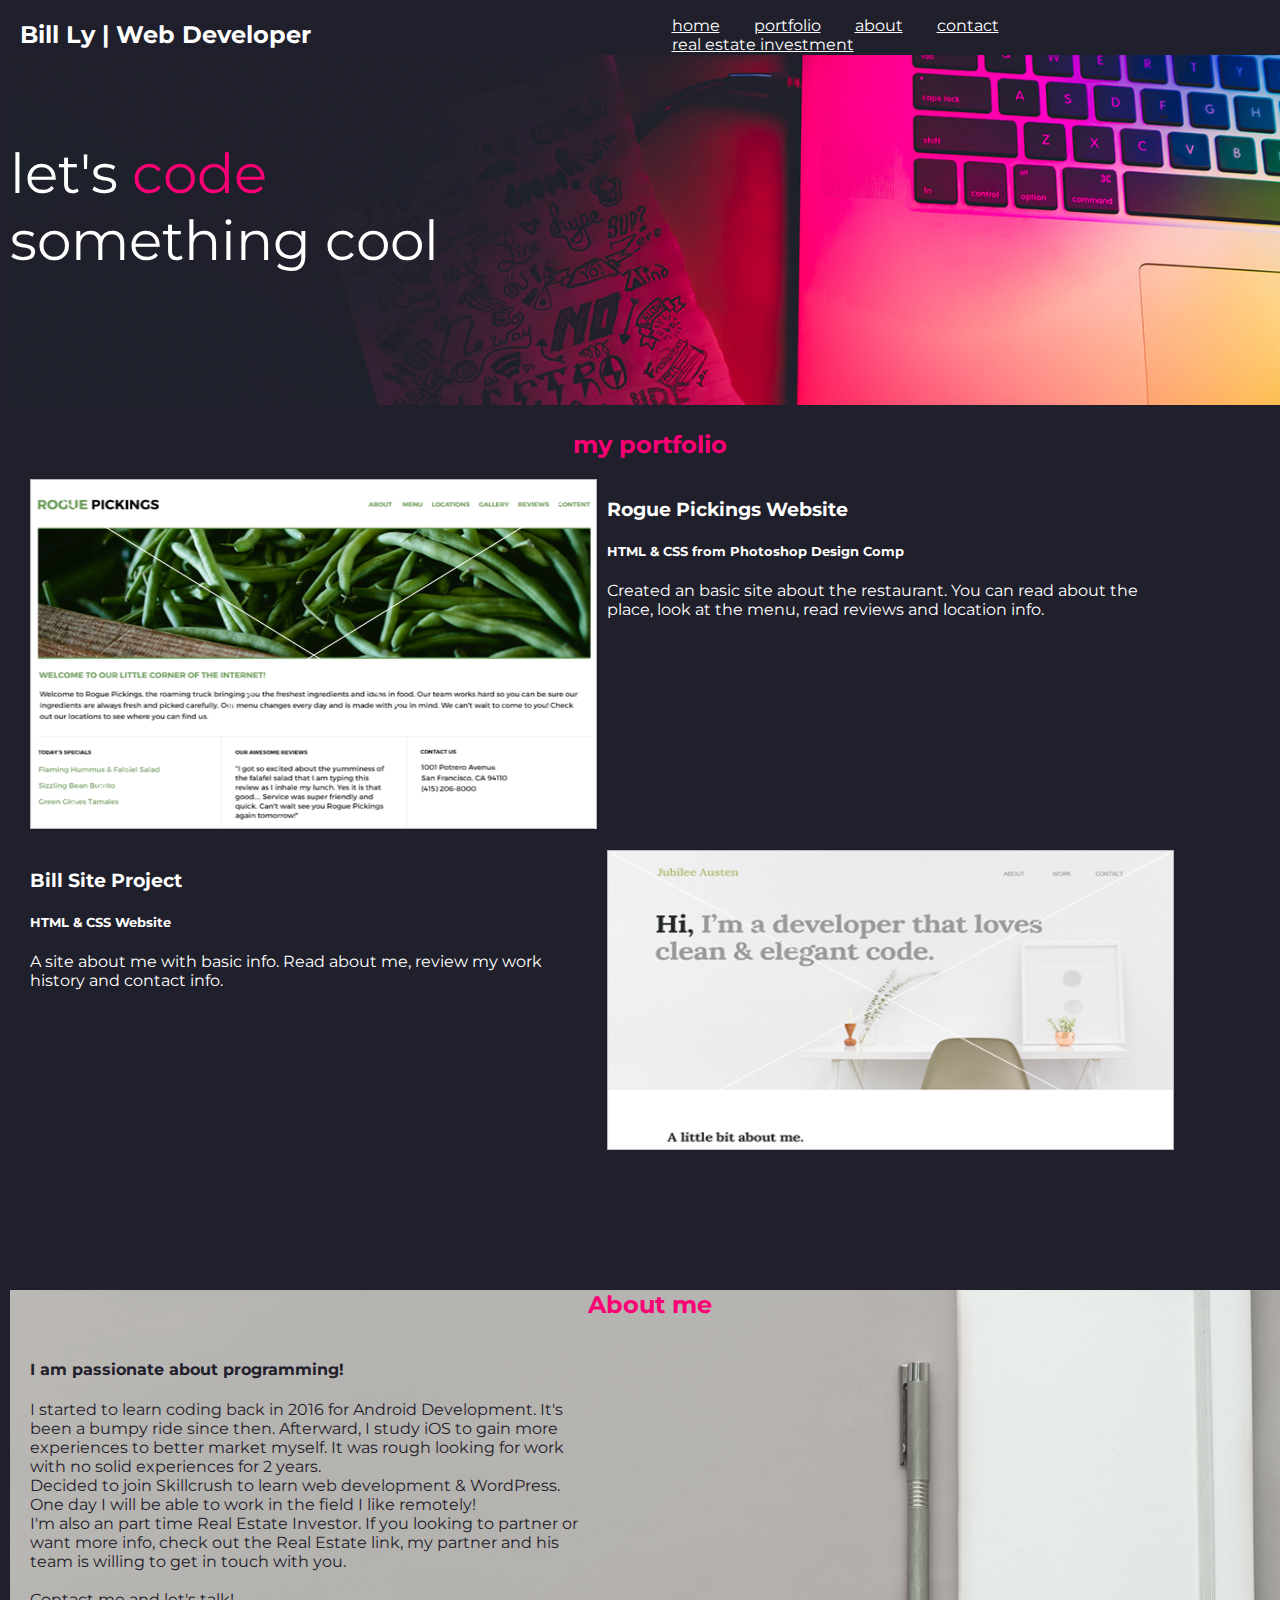
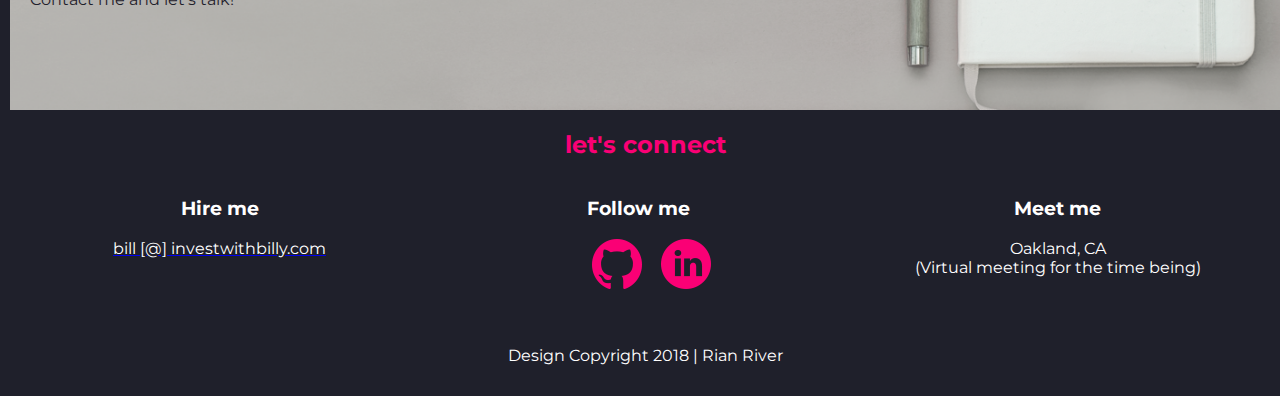
<file: index.html>
<!doctype html>
<html lang="en">
    <head>
        <meta charset="utf-8">
        <link rel="stylesheet" href="css/normalize.css">
        <link rel="stylesheet" href="css/main.css">
        <link href="https://fonts.googleapis.com/css?family=Montserrat:400,600&display=swap" rel="stylesheet">   <title>Develop With Billy</title>     
    </head>
    <body>
        <header>
            <div class="full-width">
                <div class="half-width">
                    <h2><span>Bill Ly</span> | Web Developer </h2>
                </div>
                <div class="half-width">
                    <nav>
                        <ul>
                            <li><a href="index.html">Home</a></li>
                            <li><a href="#portfolio">Portfolio</a></li>
                            <li><a href="#about-me">About</a></li>
                            <li><a href="#contact">Contact</a></li>
                            <li><a href="https://bn259.isrefer.com/go/mavpartner/SongBird/email" target="_blank">Real Estate Investment</a></li>
                        </ul>
                    </nav>
                </div>
            </div>  
        </header>
        
        <main>
            <section id="cover-image">
                <div class="full-width">
                    <p>let's <span>code</span> <br> something cool</p>
                </div>               
            </section>
            <section id="portfolio">
                <div class="full-width">
                    <h2>my portfolio</h2>
                    <div class="half-width">
                        <img src="img/rogue-pickings-thumbnail.png" alt="rogue thumbnail" width="100%" height="350px"/>
                    </div>
                    <div class="half-width">
                        <h3>Rogue Pickings Website</h3>
                        <h5>HTML &amp; CSS from Photoshop Design Comp</h5>
                        <p>Created an basic site about the restaurant. You can read about the place, look at the menu, read reviews and location info.</p>
                    </div>
                </div>                        
            </section>
            <section id="portfolio-2">
                <div class="full-width">
                    <div class="half-width">
                        <h3>Bill Site Project</h3>
                        <h5>HTML &amp; CSS Website</h5>
                        <p>A site about me with basic info. Read about me, review my work history and contact info.</p>
                    </div>                    
                    <div class="half-width">
                        <img src="img/jubilee-thumbnail.png" alt="jubilee thumbnail" width="100%" height="300px" />
                    </div>                    
                </div>
            </section>
            <section id="about-me">
                <div class="full-width">
                    <h2>About me</h2>
                    <div class="half-width">
                        <h4>I am passionate about programming!</h4>
                        <p>I started to learn coding back in 2016 for Android Development. It's been a bumpy ride since then. Afterward, I study iOS to gain more experiences to better market myself. It was rough looking for work with no solid experiences for 2 years. <br>
                        Decided to join Skillcrush to learn web development &amp; WordPress. One day I will be able to work in the field I like remotely!<br>
                            
                        I'm also an part time Real Estate Investor. If you looking to partner or want more info, check out the Real Estate link, my partner and his team is willing to get in touch with you.
                            <br>
                        <br>Contact me and let's talk!
                        </p>
                    </div>                    
                </div>
            </section>
            <section id="contact">
                <div class="full-width">
                    <h2>let's connect</h2>
                    <div class="third-width">
                         <h3>Hire me</h3>                                         <p><a href="mailto:bill@investwithbilly.com"><span> bill [@] investwithbilly.com </span></a></p>      
                    </div>
                    <div class="third-width">
                        <h3>Follow me</h3>
                        <ul>
                            <li> <a href="https://github.com/Billy1301" target="_blank"> <img src="img/GitHub.png" alt="github icon"/> </a></li>
                            <li> <a href="https://www.linkedin.com/in/billy1301/" target="_blank"> <img src="img/LinkedIn.png" alt="linkedin icon"> </a></li>
                        </ul>
                    </div>
                    <div class="third-width">
                        <h3>Meet me</h3>
                        <p>Oakland, CA<br> (Virtual meeting for the time being) </p>
                    </div>
                </div>
            </section>
            <footer id="footer">
                <div class="full-width">
                    <p>Design Copyright 2018 | Rian River</p>
                </div>
                
            </footer>
        </main>
    </body>
</html>
</file>
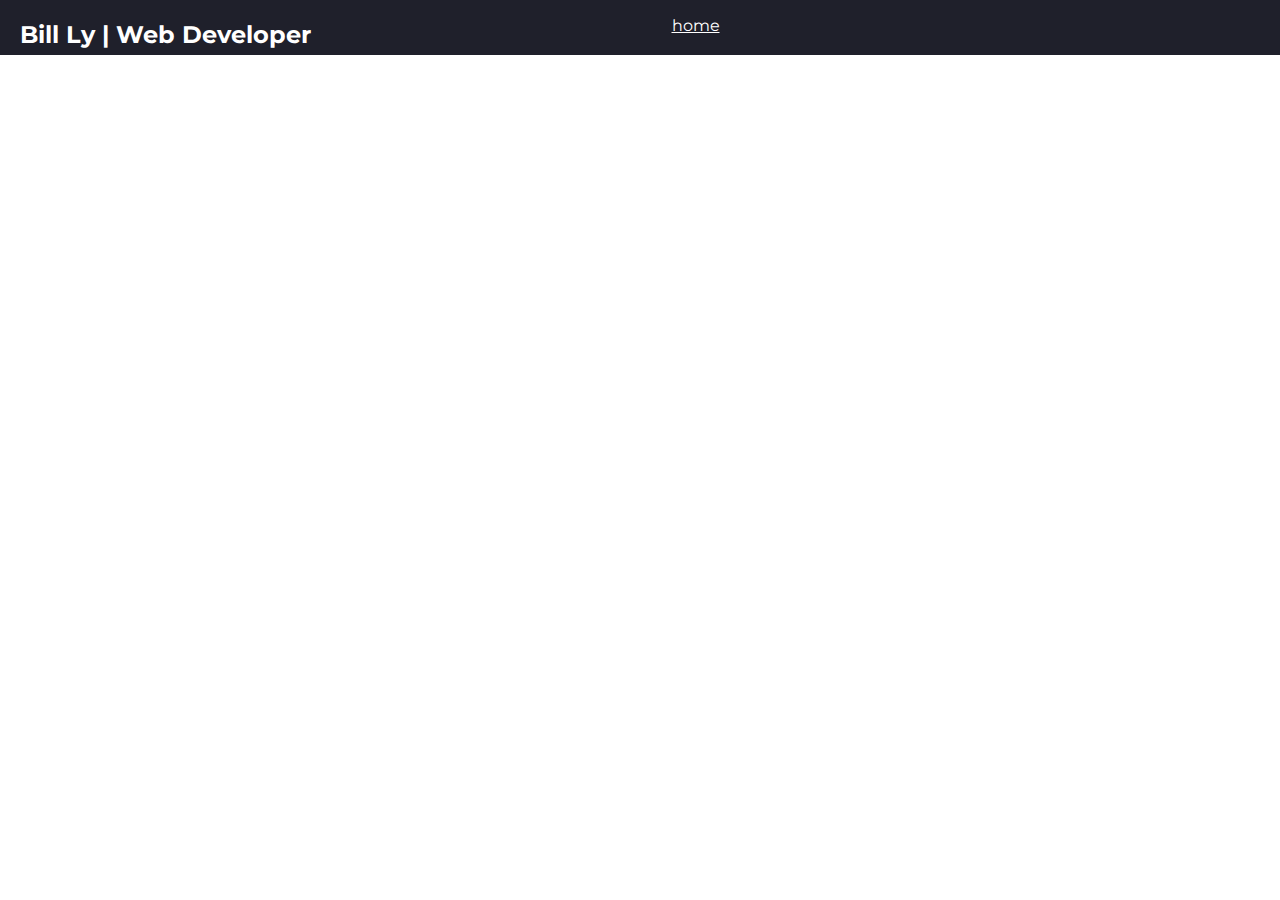
<file: invest/index.html>
<!doctype html>
<html>
    <head>
        <link rel="stylesheet" href="../css/normalize.css">
        <link rel="stylesheet" href="../css/main.css">
        <link href="https://fonts.googleapis.com/css?family=Montserrat:400,600&display=swap" rel="stylesheet"> 
        <title>Investment portfolio</title>
    </head>    
    <body>
         <header>
            <div class="full-width">
                <div class="half-width">
                    <h2><span>Bill Ly</span> | Web Developer </h2>
                </div>
                <div class="half-width">
                    <nav>
                        <ul>
                            <li><a href="../index.html">Home</a></li>                     
                        </ul>
                    </nav>
                </div>
            </div>  
        </header>      
    </body>    
</html>
</file>
<file: css/main.css>
/**** BASE SYTLES ****/

body {
    font-family: 'Montserrat', sans-serif;
    color: #2b2b2b;    
}

#portfolio, #portfolio-2, #about-me{
    height: 420px;
    padding-left: 10px;
}

#contact {
    height: 200px;
}

#footer {
    height: 50px;
}

/**** GRID ****/

.full-width {
    width: 100%;
    margin: 0 auto;
}

.half-width {
    width: 45%;
    float: left;
    padding-left: 10px;
}

.third-width {
    width: 33%;
    float: left;
}

/**** HEADER ****/

header {
    height: 55px;
    background-color: #1f202b;
    padding-left: 10px;
}

header h2 {   
    color: white;    
}

header p {
    color: white;
    height: 125px;
    margin-top: 75px;
    font-size: 40px;    
    
}

nav ul li {
    display: inline-block;
}

nav ul li a {
    font-family: 'Montserrat', sans-serif;
    text-transform: lowercase;
    color: white;
    padding-left: 30px
}


/*** MAIN ***/
main {
    background-color: #1f202b;
    color: white;
    padding-left: 10px;
}

main h2 {
    text-align: center;
    color: #fa0075;
}

#cover-image {
    margin-top: -55px;
    background-image: url(../img/hero-background.png);
    background-size: cover;
    height: 350px;      
}

#cover-image p {
    padding-top: 85px;
    color: white;  
    font-size: 55px;
}

#cover-image p span {
    color: #fa0075;
}

#portfolio {
    margin-top: 25px;
}

#about-me {
    background-image: url(../img/about-me.png);
    background-size: cover;
    color: #1f202b;
}

#contact {
    text-align: center;
    float: clear;
    background-color: #1f202b;
}

#contact ul li {
    display: inline-block;
    padding-right: 15px;
}

#contact span {
    color: white;
}

#footer {
    text-align: center;
    float: clear;
    background-color: #1f202b;

}
</file>
